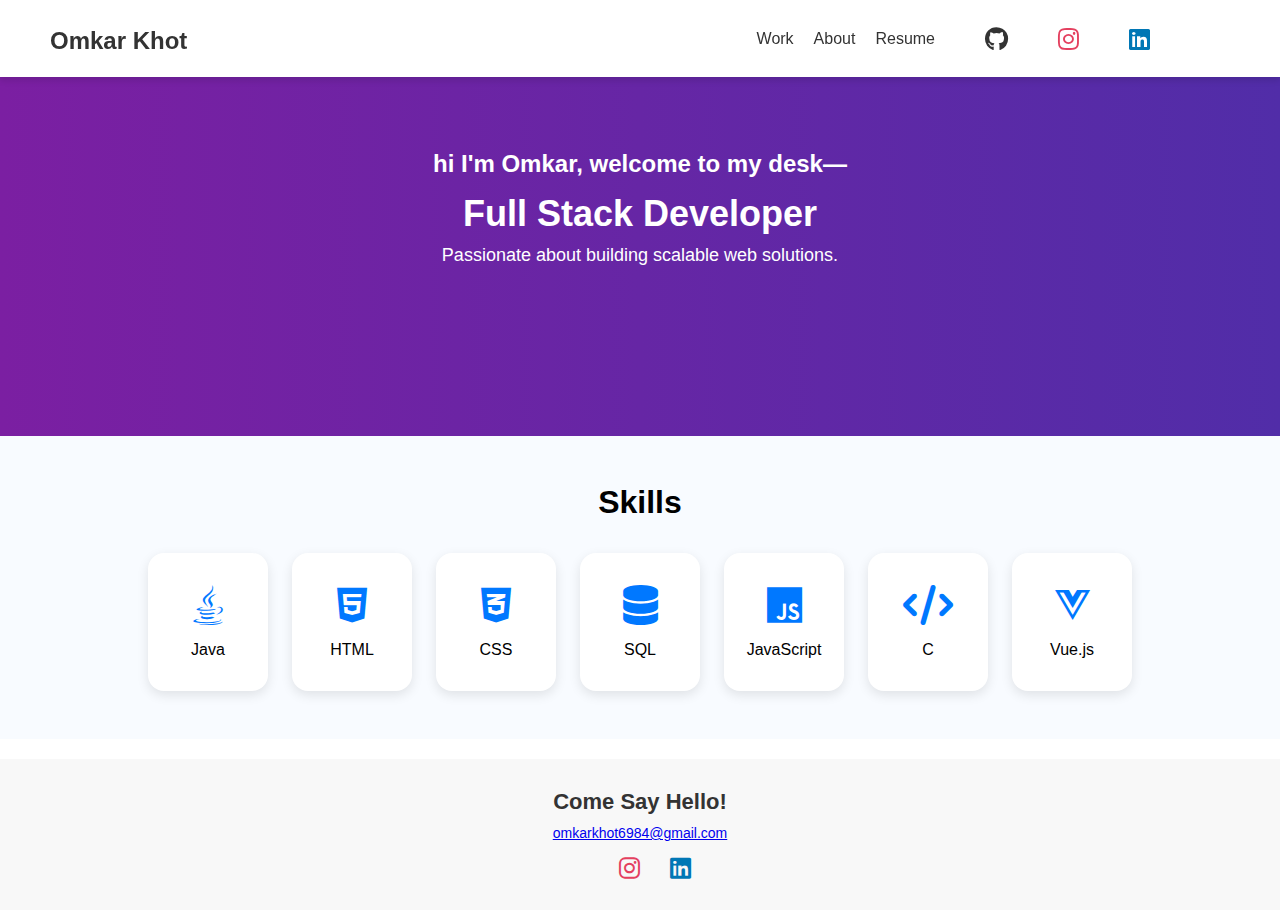
<file: index.html>
<!DOCTYPE html>
<html lang="en">
<head>
    <meta charset="UTF-8">
    <meta name="viewport" content="width=device-width, initial-scale=1.0">
    <title>Omkar Khot - Portfolio</title>
    <link rel="stylesheet" href="styles.css">

    <!-- Font Awesome for Icons -->
    <link rel="stylesheet" href="https://cdnjs.cloudflare.com/ajax/libs/font-awesome/6.4.2/css/all.min.css">

    <script defer src="script.js"></script>
</head>
<body>

    <!-- Header Section -->
    <header>
        <h1>
            <a href="index.html">Omkar Khot</a>
        </h1>
        <nav>
            <ul class="nav-menu">
                <li><a href="work.html">Work</a></li>
                <li><a href="about.html">About</a></li>
                <li><a href="C:\Users\omkar\Desktop\Omkar Khot-Resume.pdf" target="_blank">Resume</a></li>
                <li>
                    <a href="https://github.com/Omkarkhot1010" target="_blank" class="social-icon github-icon">
                        <i class="fa-brands fa-github"></i>
                    </a>
                </li>
                <li>
                    <a href="https://www.instagram.com/_omkar__khot/" target="_blank" class="social-icon insta-icon">
                        <i class="fa-brands fa-instagram"></i>
                    </a>
                </li>
                <li>
                    <a href="https://www.linkedin.com/in/omkar-khot-206799204/" target="_blank" class="social-icon linkedin-icon">
                        <i class="fa-brands fa-linkedin"></i>
                    </a>
                </li>
            </ul>
        </nav>
    </header>

    <!-- Hero Section -->
    <section class="hero">
        <h3>hi I'm Omkar, welcome to my desk—</h3>
        <h2>Full Stack Developer</h2>
        <p>Passionate about building scalable web solutions.</p>
    </section>

    <!-- Skills Section -->
    <section class="skills">
        <h2>Skills</h2>
        <div class="skills-container">
            <div class="skill-card">
                <i class="fa-brands fa-java"></i>
                <p>Java</p>
            </div>
            <div class="skill-card">
                <i class="fa-brands fa-html5"></i>
                <p>HTML</p>
            </div>
            <div class="skill-card">
                <i class="fa-brands fa-css3-alt"></i>
                <p>CSS</p>
            </div>
            <div class="skill-card">
                <i class="fa-solid fa-database"></i>
                <p>SQL</p>
            </div>
            <div class="skill-card">
                <i class="fa-brands fa-js"></i>
                <p>JavaScript</p>
            </div>
            <div class="skill-card">
                <i class="fa-solid fa-code"></i>
                <p>C</p>
            </div>
            <div class="skill-card">
                <i class="fa-brands fa-vuejs"></i>
                <p>Vue.js</p>
            </div>
        </div>
    </section>
    
    

    <!-- Footer -->
    <footer>
        <h3>Come Say Hello!</h3>
        <p class="email">
            <a href="mailto:omkarkhot6984@gmail.com">omkarkhot6984@gmail.com</a>
        </p>
        <div class="footer-icons">
            <a href="https://www.instagram.com/_omkar__khot/" target="_blank" class="social-icon insta-icon">
                <i class="fa-brands fa-instagram"></i>
            </a>
            <a href="https://www.linkedin.com/in/omkar-khot-206799204/" target="_blank" class="social-icon linkedin-icon">
                <i class="fa-brands fa-linkedin"></i>
            </a>
        </div>
    </footer>
    

</body>
</html>
</file>
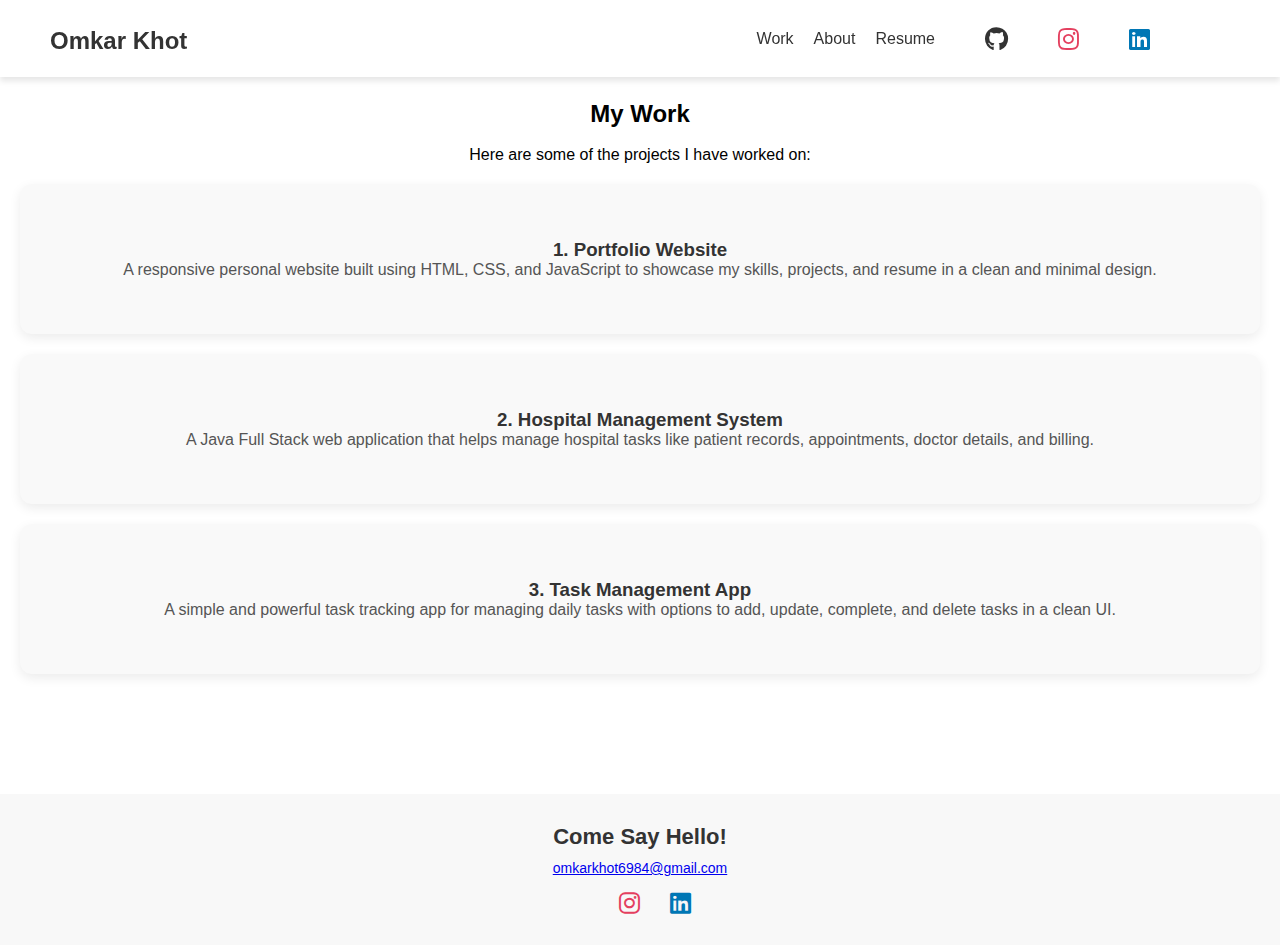
<file: work.html>
<!DOCTYPE html>
<html lang="en">
<head>
    <meta charset="UTF-8">
    <meta name="viewport" content="width=device-width, initial-scale=1.0">
    <title>Work - Omkar Khot</title>
    <link rel="stylesheet" href="styles.css">

    <!-- Font Awesome for Icons -->
    <link rel="stylesheet" href="https://cdnjs.cloudflare.com/ajax/libs/font-awesome/6.4.2/css/all.min.css">

    <script defer src="script.js"></script>

    <style>
        .project-list {
            display: flex;
            flex-direction: column;
            gap: 20px;
            margin-top: 20px;
        }

        .project-card {
            background-color: #f9f9f9;
            border-radius: 12px;
            padding: 20px;
            box-shadow: 0 4px 12px rgba(0, 0, 0, 0.08);
            transition: transform 0.3s ease, box-shadow 0.3s ease;
            height: 150px; /* Set a fixed height for uniformity */
            display: flex;
            flex-direction: column;
            justify-content: center;
        }

        .project-card:hover {
            transform: translateY(-5px);
            box-shadow: 0 6px 15px rgba(0, 0, 0, 0.15);
        }

        .project-card h3 {
            margin-top: 0;
            color: #333;
        }

        .project-card p {
            margin-bottom: 0;
            color: #555;
        }
    </style>
</head>
<body>

    <!-- Same Header Across All Pages -->
    <header>
        <h1><a href="index.html">Omkar Khot</a></h1>
        <nav>
            <ul class="nav-menu">
                <li><a href="work.html">Work</a></li>
                <li><a href="about.html">About</a></li>
                <li><a href="Omkar Khot-Resume.pdf" target="_blank">Resume</a></li>
                <li><a href="https://github.com/your-github-profile" target="_blank" class="social-icon github-icon">
                    <i class="fa-brands fa-github"></i>
                </a></li>
                <li><a href="https://www.instagram.com/_omkar__khot/" target="_blank" class="social-icon insta-icon">
                    <i class="fa-brands fa-instagram"></i>
                </a></li>
                <li><a href="https://www.linkedin.com/in/omkar-khot-206799204/" target="_blank" class="social-icon linkedin-icon">
                    <i class="fa-brands fa-linkedin"></i>
                </a></li>
            </ul>
        </nav>
    </header>

    <section class="work-section">
        <h2>My Work</h2>
        <br />
        <p>Here are some of the projects I have worked on:</p>

        <div class="project-list">

            <!-- Portfolio Website -->
            <div class="project-card">
                <h3>1. Portfolio Website</h3>
                <p>A responsive personal website built using HTML, CSS, and JavaScript to showcase my skills, projects, and resume in a clean and minimal design.</p>
            </div>

            <!-- Hospital Management System -->
            <div class="project-card">
                <h3>2. Hospital Management System</h3>
                <p>A Java Full Stack web application that helps manage hospital tasks like patient records, appointments, doctor details, and billing.</p>
            </div>

            <!-- Task Management App -->
            <div class="project-card">
                <h3>3. Task Management App</h3>
                <p>A simple and powerful task tracking app for managing daily tasks with options to add, update, complete, and delete tasks in a clean UI.</p>
            </div>

        </div>
    </section>

    <!-- Same Footer Across All Pages -->
    <footer>
        <h3>Come Say Hello!</h3>
        <p class="email">
            <a href="mailto:omkarkhot6984@gmail.com">omkarkhot6984@gmail.com</a>
        </p>
        <div class="footer-icons">
            <a href="https://www.instagram.com/_omkar__khot/" target="_blank" class="social-icon insta-icon">
                <i class="fa-brands fa-instagram"></i>
            </a>
            <a href="https://www.linkedin.com/in/omkar-khot-206799204/" target="_blank" class="social-icon linkedin-icon">
                <i class="fa-brands fa-linkedin"></i>
            </a>
        </div>
    </footer>

</body>
</html>
</file>
<file: styles.css>
/* General Styling */
* {
    margin: 0;
    padding: 0;
    box-sizing: border-box;
    font-family: 'Arial', sans-serif;
   
}

/* Header (Persistent Across Pages) */
header {
    display: flex;
    justify-content: space-between;
    align-items: center;
    padding: 20px 50px;
    background: white;
    box-shadow: 0px 4px 6px rgba(0, 0, 0, 0.1);
    position: fixed;
    width: 100%;
    top: 0;
    left: 0;
    z-index: 100;
}

/* Clickable Name */
header h1 a {
    text-decoration: none;
    color: #333;
    font-size: 24px;
    font-weight: bold;
    transition: color 0.3s ease;
}

header h1 a:hover {
    color: #6a0dad;
}

/* Navigation Menu */
.nav-menu {
    list-style: none;
    display: flex;
    align-items: center;
    margin-right: 80px; /* Spacing on the right */
}

.nav-menu li {
    margin-left: 20px;
}

/* Navigation Links */
.nav-menu a {
    text-decoration: none;
    color: #333;
    font-weight: 500;
    transition: color 0.3s ease;
}

.nav-menu a:hover {
    color: #6a0dad;
}

/* Social Icons in Menu */
.social-icon {
    font-size: 24px;
    transition: transform 0.3s ease;
    margin-left: 30px;
    display: flex;
    align-items: center;
    justify-content: center;
}

/* GitHub Icon */
.github-icon i {
    color: #333;
}

.github-icon:hover i {
    color: #6a0dad;
    transform: scale(1.1);
}

/* Instagram Icon */
.insta-icon i {
    color: #E4405F;
}

/* LinkedIn Icon */
.linkedin-icon i {
    color: #0077b5;
}

/* On Hover */
.social-icon:hover {
    opacity: 0.7;
    transform: scale(1.1);
}

/* Hero Section */
.hero {
    text-align: center;
    padding: 150px 20px;
    background: linear-gradient(to right, #7B1FA2, #512DA8);
    color: white;
    
    
}

.hero h2 {
    font-size: 36px;
    margin-bottom: 10px;
}

.hero h3 {
    font-size: 24px;
    margin-bottom: 15px;
}

.hero p {
    font-size: 18px;
    margin-bottom: 20px;
}

/* Sections */
section {
    padding: 50px 20px;
    text-align: center;
}

/* About Page */
.about-section {
    text-align: center;
    padding: 100px 20px;
}

.profile-pic {
    width: 1500;
    height: 2251;
    margin-right: 1000px;
    margin-left: 150px;
    flex-wrap: 20px;
    
}

/* Work Page */
.work-section {
    text-align: center;
    padding: 100px 20px;
}

.work-section ul {
    list-style: none;
    padding: 0;
}

.work-section li {
    font-size: 20px;
    margin: 10px 0;
    font-weight: bold;
}

/* Back Button */
.back-button {
    display: inline-block;
    margin-top: 20px;
    padding: 12px 25px;
    background-color: #6a0dad;
    color: white;
    text-decoration: none;
    font-size: 16px;
    border-radius: 5px;
    transition: background 0.3s ease;
}

.back-button:hover {
    background-color: #512DA8;
}

/* Footer (Persistent Across Pages) */
footer {
    text-align: center;
    padding: 30px;
    background-color: #f8f8f8;
    font-size: 16px;
    color: #333;
    margin-top: 20px;
}

/* Footer Heading */
footer h3 {
    font-size: 22px;
    margin-bottom: 10px;
}

/* Footer Email */
footer .email {
    font-size: 14px;
    margin-bottom: 15px;
}

/* Footer Icons (Aligned Horizontally with Proper Spacing) */
.footer-icons {
    display: flex;
    justify-content: center;
    gap: 0px; /* Proper spacing between icons */
    margin-top: 10px;
}

.footer-icons a {
    font-size: 24px;
    text-decoration: none;
    transition: transform 0.3s ease;
}

/* Social Icon Hover Effect */
.footer-icons a:hover {
    transform: scale(1.1);
}
.skills {
    padding: 3rem 1rem;
    background-color: #f8fbff;
    text-align: center;
}

.skills h2 {
    font-size: 2rem;
    margin-bottom: 2rem;
    font-weight: bold;
}

.skills-container {
    display: flex;
    flex-wrap: wrap;
    justify-content: center;
    gap: 1.5rem;
}

.skill-card {
    background: white;
    padding: 2rem;
    border-radius: 1rem;
    box-shadow: 0 4px 12px rgba(0, 0, 0, 0.1);
    width: 120px;
    display: flex;
    flex-direction: column;
    align-items: center;
    transition: transform 0.3s ease;
}

.skill-card:hover {
    transform: translateY(-5px);
}

.skill-card i {
    font-size: 2.5rem;
    color: #0078ff;
    margin-bottom: 1rem;
}

.skill-card p {
    font-weight: 500;
    margin: 0;
}
/* Responsive Design for Tablets and Phones */
@media (max-width: 768px) {
    header {
        flex-direction: column;
        align-items: flex-start;
        padding: 15px 20px;
    }

    .nav-menu {
        flex-wrap: wrap;
        margin-right: 0;
        gap: 10px;
    }

    .hero h2 {
        font-size: 24px;
    }

    .hero h3 {
        font-size: 18px;
    }

    .hero p {
        font-size: 16px;
    }

    .about-container {
        flex-direction: column;
        padding: 0 10px;
    }

    .profile-pic {
        width: 100%;
        height: auto;
        margin: 0 auto 20px;
    }

    .about-text {
        width: 100%;
        padding: 0;
    }

    .skills-container {
        gap: 1rem;
    }

    .skill-card {
        width: 100px;
        padding: 1rem;
    }

    footer {
        font-size: 14px;
    }

    footer h3 {
        font-size: 18px;
    }

    .footer-icons {
        gap: 10px;
    }
}
</file>
